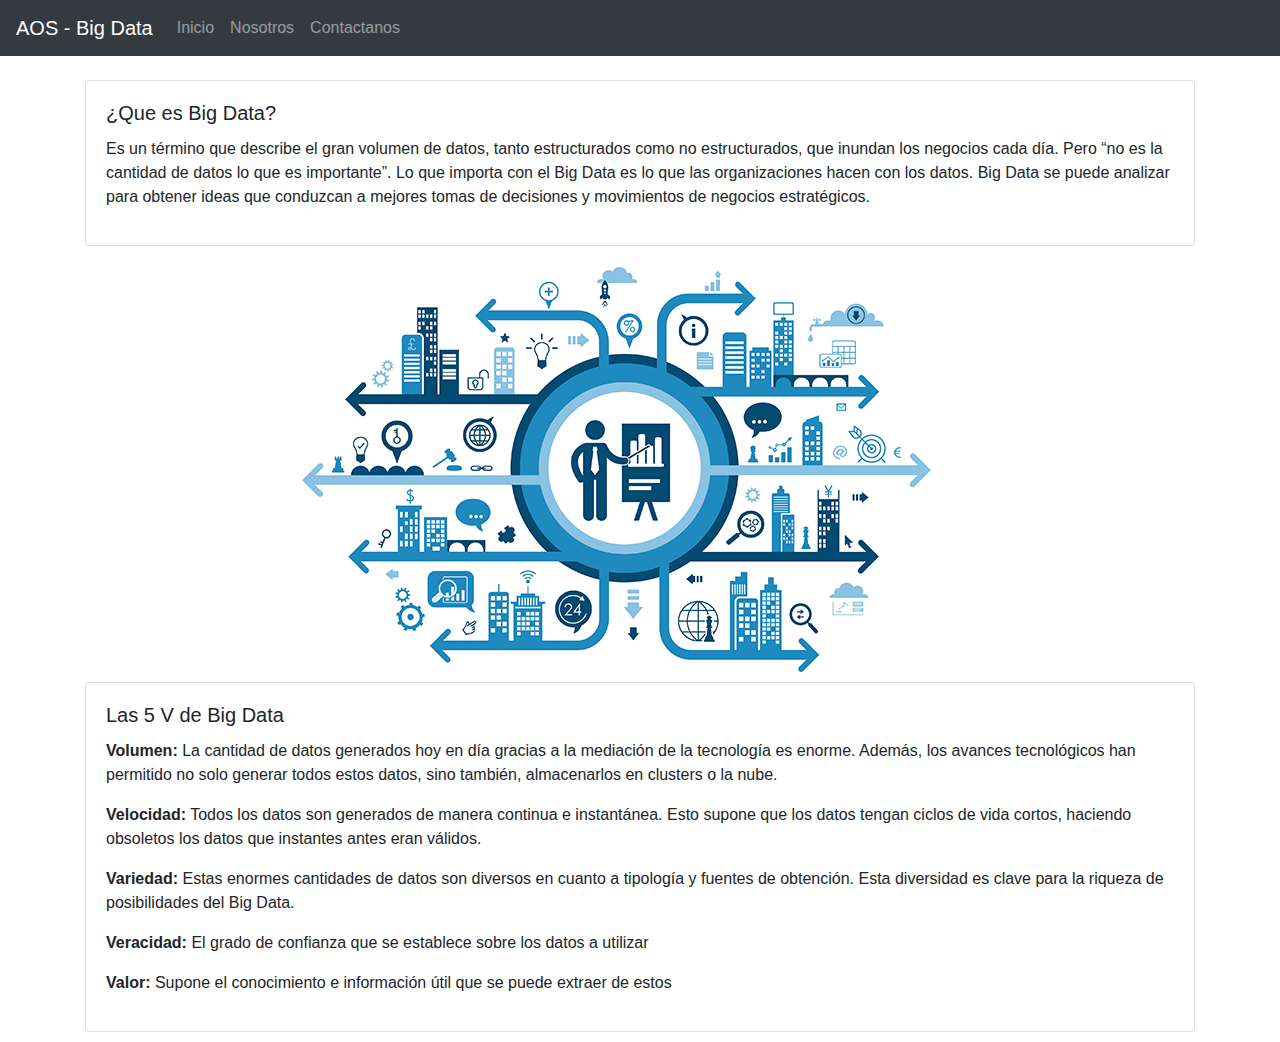
<file: index.html>
<!DOCTYPE html>
<html lang="en">
   <head>
      <meta charset="UTF-8">
      <meta http-equiv="X-UA-Compatible" content="IE=edge">
      <meta name="viewport" content="width=device-width, initial-scale=1.0">
      <title>Big Data - Alejandro</title>
      <link rel="stylesheet" href="css/style.css">
      <script type='text/javascript' src='https://cdnjs.cloudflare.com/ajax/libs/jquery/3.2.1/jquery.min.js'></script>
      <link href='https://stackpath.bootstrapcdn.com/bootstrap/4.3.1/css/bootstrap.min.css' rel='stylesheet'>
      <link href='https://cdnjs.cloudflare.com/ajax/libs/font-awesome/4.7.0/css/font-awesome.min.css' rel='stylesheet'>
      <script type='text/javascript' src='https://stackpath.bootstrapcdn.com/bootstrap/4.3.1/js/bootstrap.bundle.min.js'></script>
   </head>
   <body>
      <nav style="margin-bottom:10px;" class="navbar fixed-top navbar-expand-lg navbar-dark bg-dark" style="background-color: #e3f2fd;">
         <a class="navbar-brand" href="#">AOS - Big Data</a>
         <button class="navbar-toggler" type="button" data-toggle="collapse" data-target="#mainNavbar" aria-controls="mainNavbar" aria-expanded="false" aria-label="Toggle navigation">
         <span class="navbar-toggler-icon"></span>
         </button>
         <div class="collapse navbar-collapse" id="mainNavbar">
            <ul class="navbar-nav mr-auto">
               <li class="nav-item">
                  <a class="nav-link" href="index.html">Inicio</a>
               </li>
               <li class="nav-item">
                  <a class="nav-link" href="nosotros.html">Nosotros</a>
               </li>
               <li class="nav-item">
                <a class="nav-link" href="contact.html">Contactanos</a>
             </li>
            </ul>
         </div>
      </nav>
      <div class="container">
         <div class="card">
            <div class="card-body">
               <h5 class="card-title">¿Que es Big Data?</h5>
               <p>Es un término que describe el gran volumen de datos, tanto estructurados como no estructurados, que inundan los negocios cada día. Pero “no es la cantidad de datos lo que es importante”. Lo que importa con el Big Data es lo que las organizaciones hacen con los datos. Big Data se puede analizar para obtener ideas que conduzcan a mejores tomas de decisiones y movimientos de negocios estratégicos.</p>
            </div>
        </div>
        <img src="img/image1.png" class="img-fluid mx-auto d-block">
        <div class="card">
         <div class="card-body">
            <h5 class="card-title">Las 5 V de Big Data</h5>
            <p><b>Volumen:</b> La cantidad de datos generados hoy en día gracias a la mediación de la tecnología es enorme. Además, los avances tecnológicos han permitido no solo generar todos estos datos, sino también, almacenarlos en clusters o la nube.</p>
            <p><b>Velocidad:</b> Todos los datos son generados de manera continua e instantánea. Esto supone que los datos tengan ciclos de vida cortos, haciendo obsoletos los datos que instantes antes eran válidos.</p>
            <p><b>Variedad:</b> Estas enormes cantidades de datos son diversos en cuanto a tipología y fuentes de obtención. Esta diversidad es clave para la riqueza de posibilidades del Big Data.</p>
            <p><b>Veracidad:</b> El grado de confianza que se establece sobre los datos a utilizar</p>
            <p><b>Valor:</b> Supone el conocimiento e información útil que se puede extraer de estos</p>
         </div>
     </div>
      </div>
   </body>
</html>
</file>
<file: css/style.css>
.card {
    margin-bottom: 10px;
    margin-top: 10px;
}
body {
    padding-top: 70px;
}
</file>
